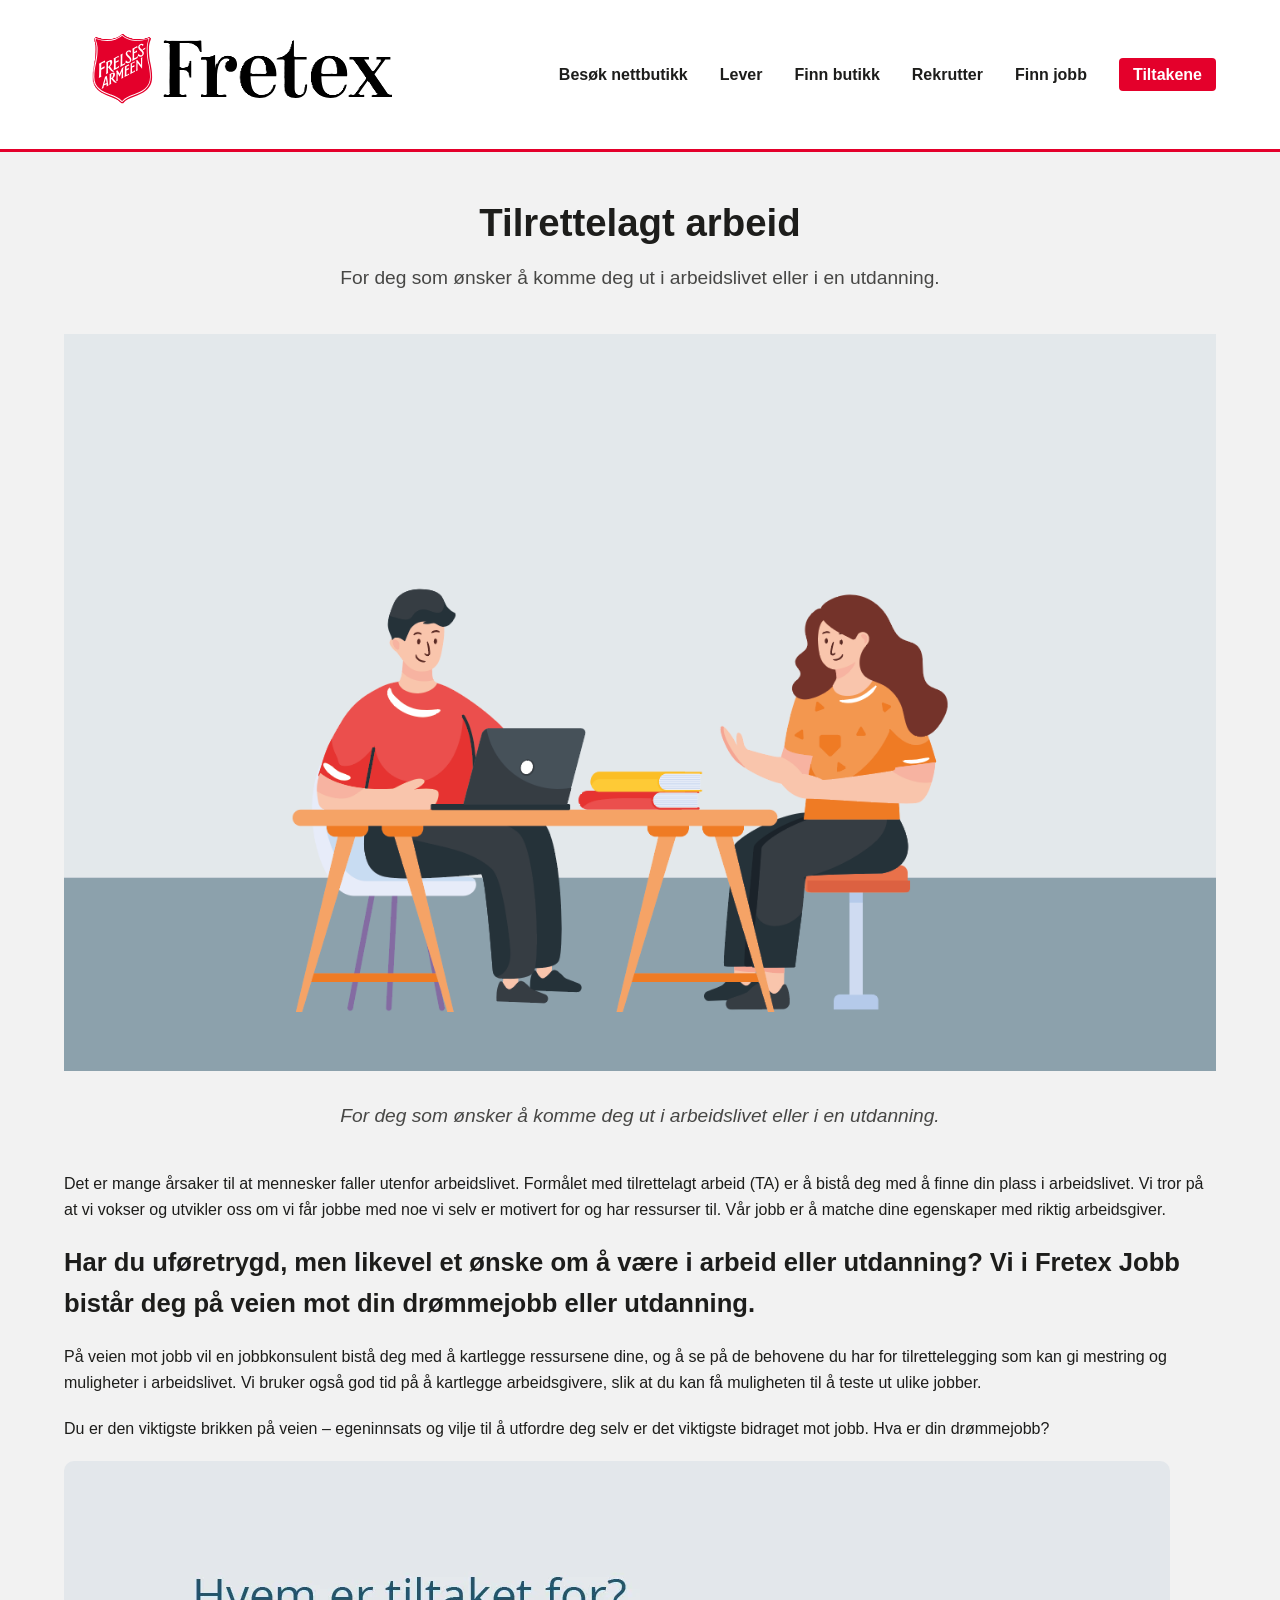
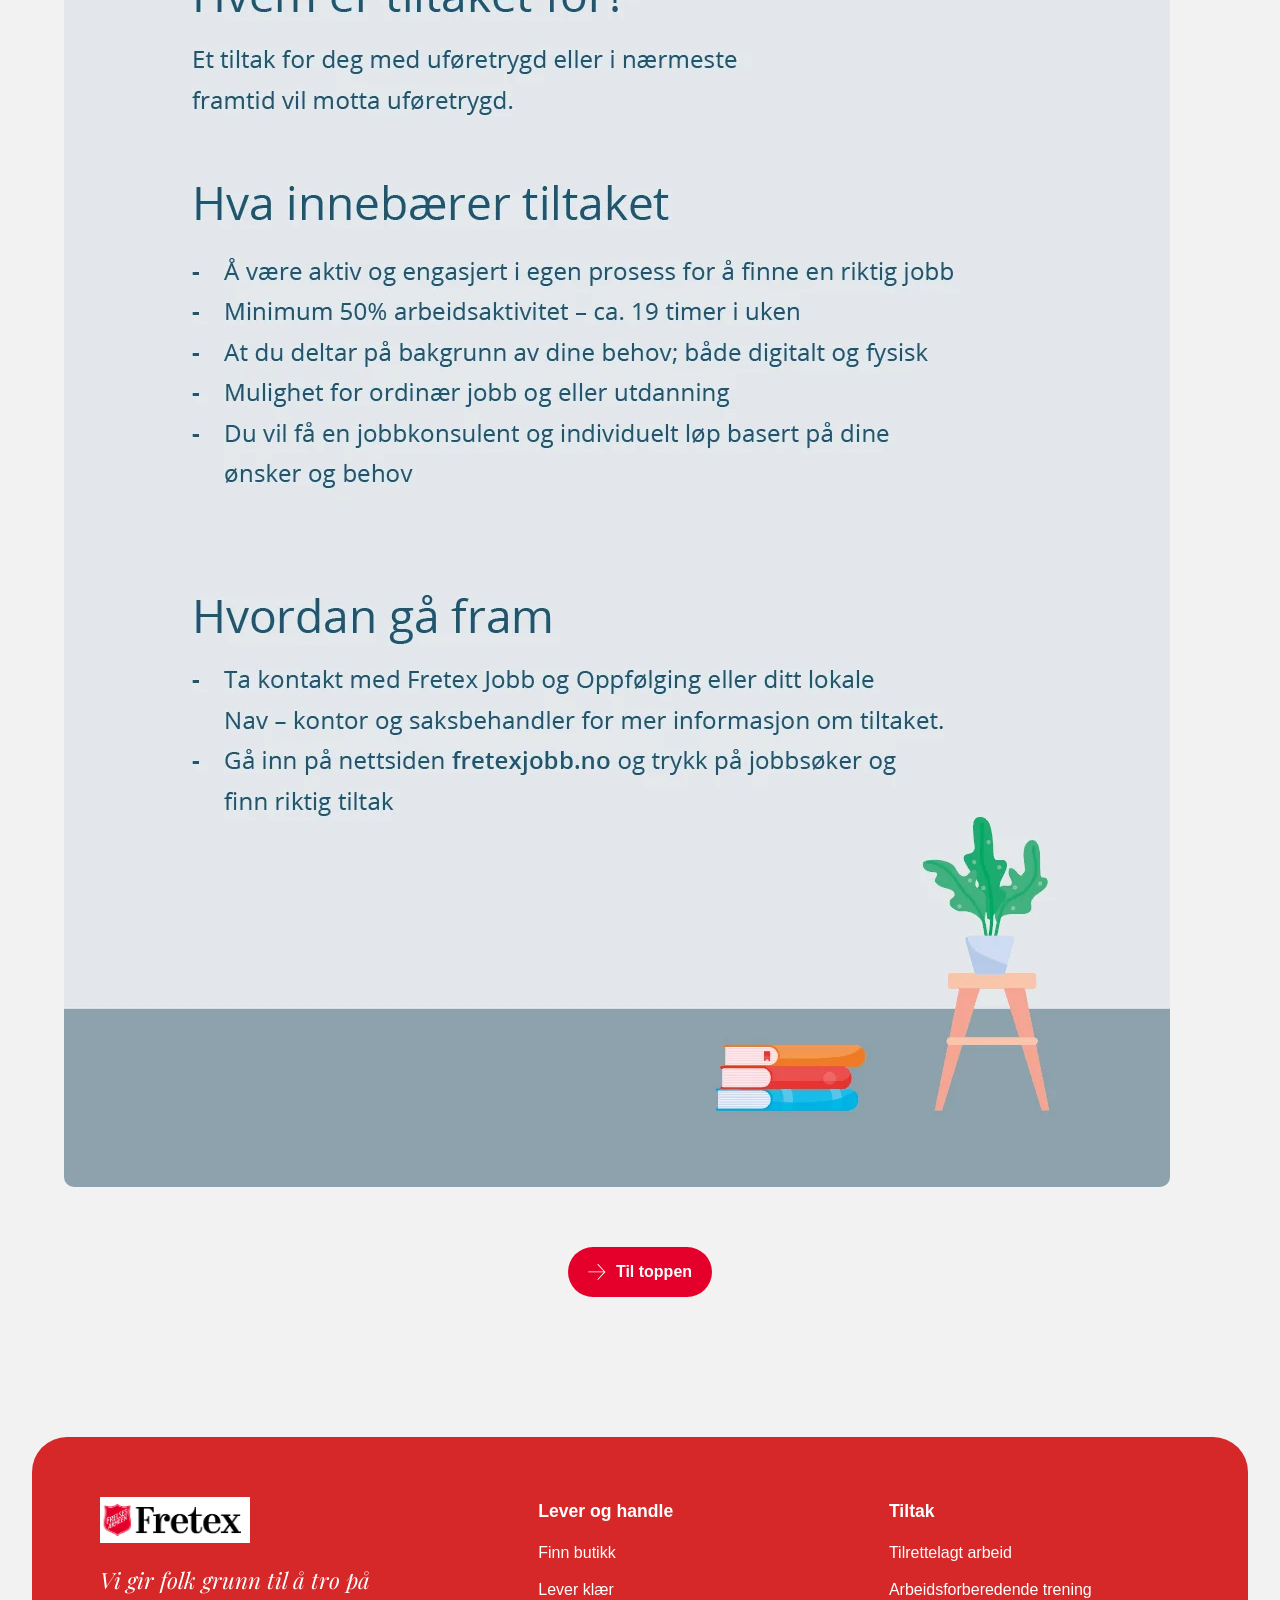
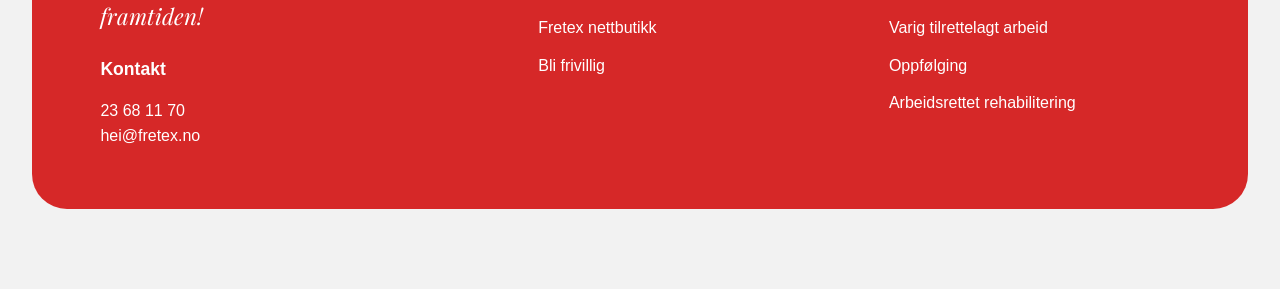
<file: index.html>
<!DOCTYPE html>
<html lang="no">
<head>
    <meta charset="UTF-8">
    <meta name="viewport" content="width=device-width, initial-scale=1.0">
    <meta name="description" content="Tilrettelagt arbeid (TA) – Fretex bistår deg med å finne din vei inn i arbeidslivet eller utdanning.">
    <meta name="robots" content="index, follow">
    <title>Tilrettelagt arbeid | Fretex</title>

    <script>
        // Loader for nav + footer
        document.addEventListener("DOMContentLoaded", () => {
            document.querySelectorAll("[data-include]")
                .forEach(async (el) => {
                    const file = el.getAttribute("data-include");
                    const response = await fetch(file);
                    el.innerHTML = await response.text();
                });
        });
    </script>
    <link rel="stylesheet" href="style.css">
    <link href="https://fonts.googleapis.com/css2?family=Playfair+Display:ital@1&display=swap" rel="stylesheet">
</head>

<body>

    <!-- Plassholder for navigasjon -->
    <div data-include="detaljer/nav.html"></div>

   <main id="main">
    <div class="container">

        <noscript>
            <div class="no-script-message">
                <p class="no-script-message__text">
                    JavaScript må være aktivert for å bruke all funksjonalitet på nettstedet.
                </p>
            </div>
        </noscript>

        <article class="article">

            <!-- HEADER / TITTEL -->
            <div class="article__header">
                <h1 class="article__heading">Tilrettelagt arbeid</h1>
                <p class="article__desktop-intro ingress">
                    For deg som ønsker å komme deg ut i arbeidslivet eller i en utdanning.
                </p>
            </div>

            <!-- BILDESEKSJON -->
            <div class="article__image">
                <picture class="article__picture">
                    <!-- Desktop -->
                    <source 
                        srcset="bilder/ta-illustrasjon.webp" 
                        media="(min-width: 768px)">
                    <!-- Tablet -->
                    <source 
                        srcset="bilder/ta-illustrasjon.webp" 
                        media="(min-width: 414px)">
                    <!-- Mobil fallback -->
                    <img 
                        src="bilder/ta-illustrasjon.webp" 
                        alt="Illustrasjon for tilrettelagt arbeid" 
                        class="article__img">
                </picture>
            </div>

            <!-- INTROTEKST MOBIL -->
            <div class="article__mobile-intro ingress">
                For deg som ønsker å komme deg ut i arbeidslivet eller i en utdanning.
            </div>

            <!-- HOVEDINNHOLD -->
            <div class="article__content">
                <div class="editorial article__main-body">

                    <p>
                        Det er mange årsaker til at mennesker faller utenfor arbeidslivet. 
                        Formålet med tilrettelagt arbeid (TA) er å bistå deg med å finne din plass i arbeidslivet. 
                        Vi tror på at vi vokser og utvikler oss om vi får jobbe med noe vi selv er motivert for 
                        og har ressurser til. Vår jobb er å matche dine egenskaper med riktig arbeidsgiver.
                    </p>

                    <h2>
                        Har du uføretrygd, men likevel et ønske om å være i arbeid eller utdanning?
                        Vi i Fretex Jobb bistår deg på veien mot din drømmejobb eller utdanning.
                    </h2>

                    <p>
                        På veien mot jobb vil en jobbkonsulent bistå deg med å kartlegge ressursene dine, 
                        og å se på de behovene du har for tilrettelegging som kan gi mestring og muligheter 
                        i arbeidslivet. Vi bruker også god tid på å kartlegge arbeidsgivere, slik at du kan få 
                        muligheten til å teste ut ulike jobber.
                    </p>

                    <p>
                        Du er den viktigste brikken på veien – egeninnsats og vilje til å utfordre deg selv 
                        er det viktigste bidraget mot jobb. Hva er din drømmejobb?
                    </p>

                    <p>
                        <img src="bilder/ta-faktaboks-copy.webp" alt="Faktaboks om tilrettelagt arbeid">
                    </p>

                </div>
            </div>

        </article>

    </div>

    <!-- TIL TOPPEN KNAPP -->
    <div class="elevator-button-wrapper">
        <a href="#main" class="elevator-button" id="elevator-button">
            <svg width="18" height="18" viewBox="0 0 18 18" fill="none" xmlns="http://www.w3.org/2000/svg">
                <path d="M9.35 1.4L15.85 8.48H0.30V9.37H15.85L9.35 16.44L9.93 17.06L17.46 8.92L9.93 0.79L9.35 1.4Z" fill="black" />
            </svg>
            <span class="sr-only">Til toppen</span>
        </a>
    </div>
</main>

    <!-- Plassholder for footer -->
    <div data-include="detaljer/footer.html"></div>

</body>
</html>
</file>
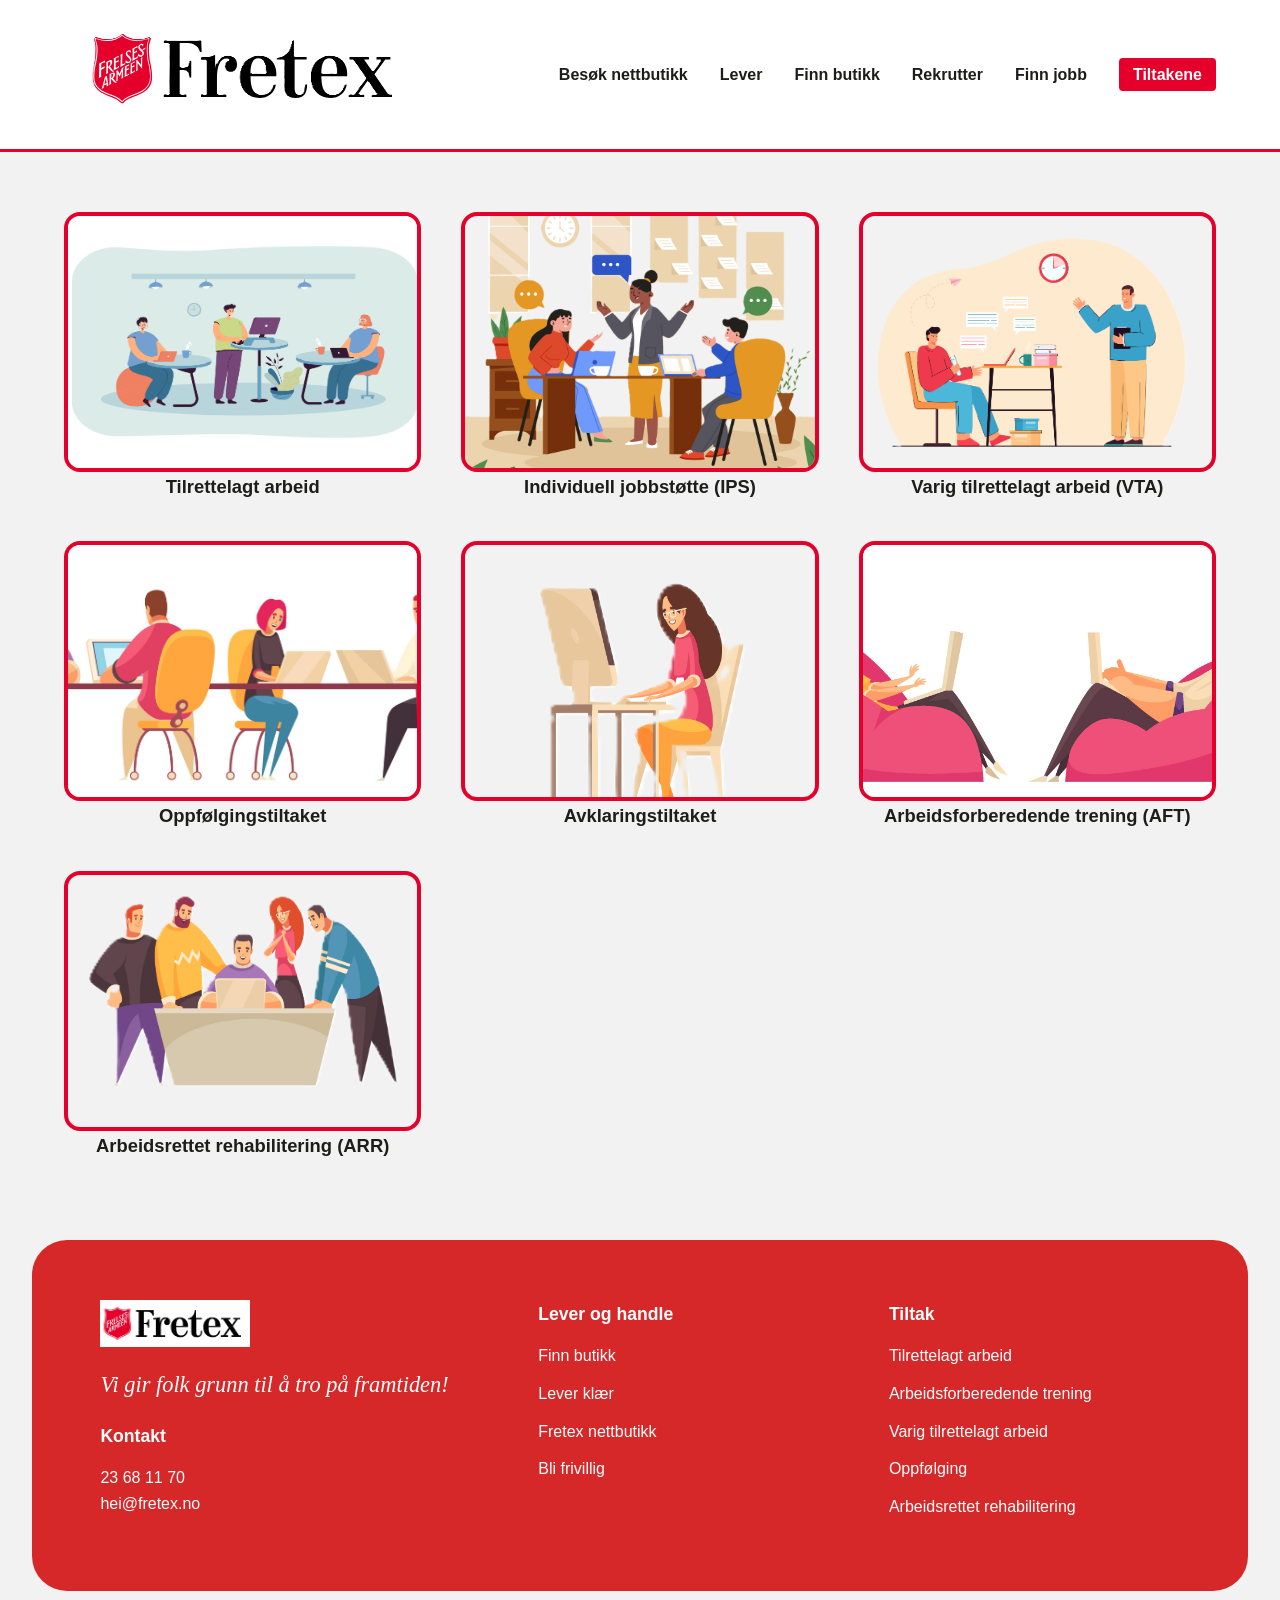
<file: tiltakene.html>
<!DOCTYPE html>
<html lang="no">

<head>
<meta charset="UTF-8">
<meta name="viewport" content="width=device-width, initial-scale=1.0">
<title>Tiltakene | Fretex</title>

<link rel="stylesheet" href="style.css">

</head>

<body>

<!-- NAV -->
<div data-include="detaljer/nav.html"></div>

<main>

<!-- GRID MED RUNDE BILDER -->
<div class="tiltak-grid">

<a class="tiltak-item" href="ta.html">
<img src="bilder/13146611_Office employees working at ergonomic workplaces.jpg" alt="Tilrettelagt arbeid">
<h3>Tilrettelagt arbeid</h3>
</a>

<a class="tiltak-item" href="ips.html">
<img src="bilder/144642432_10141569_copy.png" alt="IPS">
<h3>Individuell jobbstøtte (IPS)</h3>
</a>

<a class="tiltak-item" href="vta.html">
<img src="bilder/21683544_Company boss giving tasks to upset employee who very busy_copy.png" alt="VTA">
<h3>Varig tilrettelagt arbeid (VTA)</h3>
</a>

<a class="tiltak-item" href="oppfolging.html">
<img src="bilder/6869930_29089_cowork.jpg" alt="Oppfølging">
<h3>Oppfølgingstiltaket</h3>
</a>

<a class="tiltak-item" href="avklaring.html">
<img src="bilder/6869930_29089_girl.png" alt="Avklaring">
<h3>Avklaringstiltaket</h3>
</a>

<a class="tiltak-item" href="aft.html">
<img src="bilder/6869930_29089_sacco.jpg" alt="AFT">
<h3>Arbeidsforberedende trening (AFT)</h3>
</a>

<a class="tiltak-item" href="arr.html">
<img src="bilder/6869930_29089_working .png" alt="ARR">
<h3>Arbeidsrettet rehabilitering (ARR)</h3>
</a>

</div>

</main>

<!-- FOOTER -->
<div data-include="detaljer/footer.html"></div>

<script>
document.addEventListener("DOMContentLoaded", () => {
document.querySelectorAll("[data-include]").forEach(async el => {
const file = el.getAttribute("data-include");
const res = await fetch(file);
el.innerHTML = await res.text();
});
});
</script>

</body>
</html>
</file>
<file: style.css>
/* ===========================
   GLOBALT
   =========================== */

*{
margin:0;
padding:0;
box-sizing:border-box;
}

html,body{
font-family:Arial,Helvetica,sans-serif;
color:#1D1D1B;
background:#f2f2f2;
line-height:1.6;
}

img{
max-width:100%;
display:block;
}

.container{
width:min(1200px,90%);
margin:auto;
}


/* ===========================
   HEADER / NAV
   =========================== */

.topheader{
background:#fff;
border-bottom:3px solid #E4002B;
}

.topheader__container{
width:min(1200px,90%);
margin:auto;
display:flex;
justify-content:space-between;
align-items:center;
padding:12px 0;
}

.topheader__menu{
list-style:none;
display:flex;
gap:32px;
}

.topheader__menu a{
text-decoration:none;
color:#1D1D1B;
font-weight:600;
}

.topheader__menu a:hover{
color:#E4002B;
}

.topheader__highlight a{
background:#E4002B;
color:white!important;
padding:8px 14px;
border-radius:4px;
font-weight:bold;
}


/* ===========================
   ARTIKKEL / MAIN
   =========================== */

#main{
padding-top:40px;
padding-bottom:60px;
}

.article__header{
text-align:center;
margin-bottom:40px;
}

.article__heading{
font-size:2.4rem;
font-weight:800;
margin-bottom:10px;
}

.ingress{
font-size:1.2rem;
opacity:0.8;
}

.article__mobile-intro{
text-align:center;
margin-top:20px;
font-style:italic;
}

.article__image{
margin:30px auto;
display:flex;
justify-content:center;
}

.article__content{
margin-top:40px;
}

.article__main-body p,
.article__main-body h2{
margin-bottom:20px;
}

.article__main-body h2{
font-size:1.6rem;
margin-top:20px;
}

.article__main-body img{
margin-top:20px;
border-radius:10px;
}


/* ===========================
   GRID MED TILTAK
   =========================== */

.tiltak-grid{

display:grid;

grid-template-columns:repeat(auto-fit,minmax(320px,1fr));

gap:40px;

width:min(1200px,90%);

margin:60px auto;

}

.tiltak-item{

text-decoration:none;

color:#1D1D1B;

transition:transform .2s ease;

}

.tiltak-item:hover{

transform:translateY(-5px);

}

.tiltak-item img{

width:100%;
height:260px;

object-fit:cover;
object-position:center;

border-radius:16px;
border:4px solid #E4002B;

}

.tiltak-item h3{

font-size:1.15rem;

font-weight:700;

text-align:center;

}


/* ===========================
   TIL TOPPEN KNAPP
   =========================== */

.elevator-button-wrapper{
display:flex;
justify-content:center;
margin-top:60px;
}

.elevator-button{
background:#E4002B;
padding:12px 20px;
border-radius:50px;
display:inline-flex;
gap:10px;
align-items:center;
color:white;
text-decoration:none;
font-weight:bold;
}

.elevator-button svg path{
fill:white;
}


/* ===========================
   FOOTER
   =========================== */



.fretex-footer{
    background:#d62828;
    color:white;
    border-radius:35px;
    padding:60px 40px;
    width:95%;
    margin:80px auto;
}

.footer-inner{

display:grid;

grid-template-columns:1.3fr 1fr 1fr;

gap:60px;

width:min(1200px,95%);

margin:auto;

}

.footer-logo{
width:150px;
margin-bottom:20px;
}

.footer-vision{

font-family:"Playfair Display",serif;

font-style:italic;

font-size:1.4rem;

margin:20px 0;

}

.footer-col h4{
margin-bottom:15px;
font-size:1.1rem;
}

.footer-links{
list-style:none;
}

.footer-links li{
margin-bottom:12px;
}

.footer-links a{
color:white;
text-decoration:none;
font-weight:500;
}

.footer-links a:hover{
text-decoration:underline;
}

.footer-contact{
margin-top:20px;
}
.footer__logo img{

height:50px;
width:auto;
display:block;

border-radius:8px;

}


/* ===========================
   RESPONSIV
   =========================== */

@media (max-width:800px){

.tiltak-grid{
grid-template-columns:1fr;
}

.footer-inner{
grid-template-columns:1fr;
text-align:center;
}

.topheader__menu{
flex-direction:column;
gap:15px;
padding:20px;
border-top:2px solid #E4002B;
}
.topheader__logo img{
height:50px;
width:auto;
display:block;
} 

.topheader__container{
flex-direction:column;
}

}
</file>
